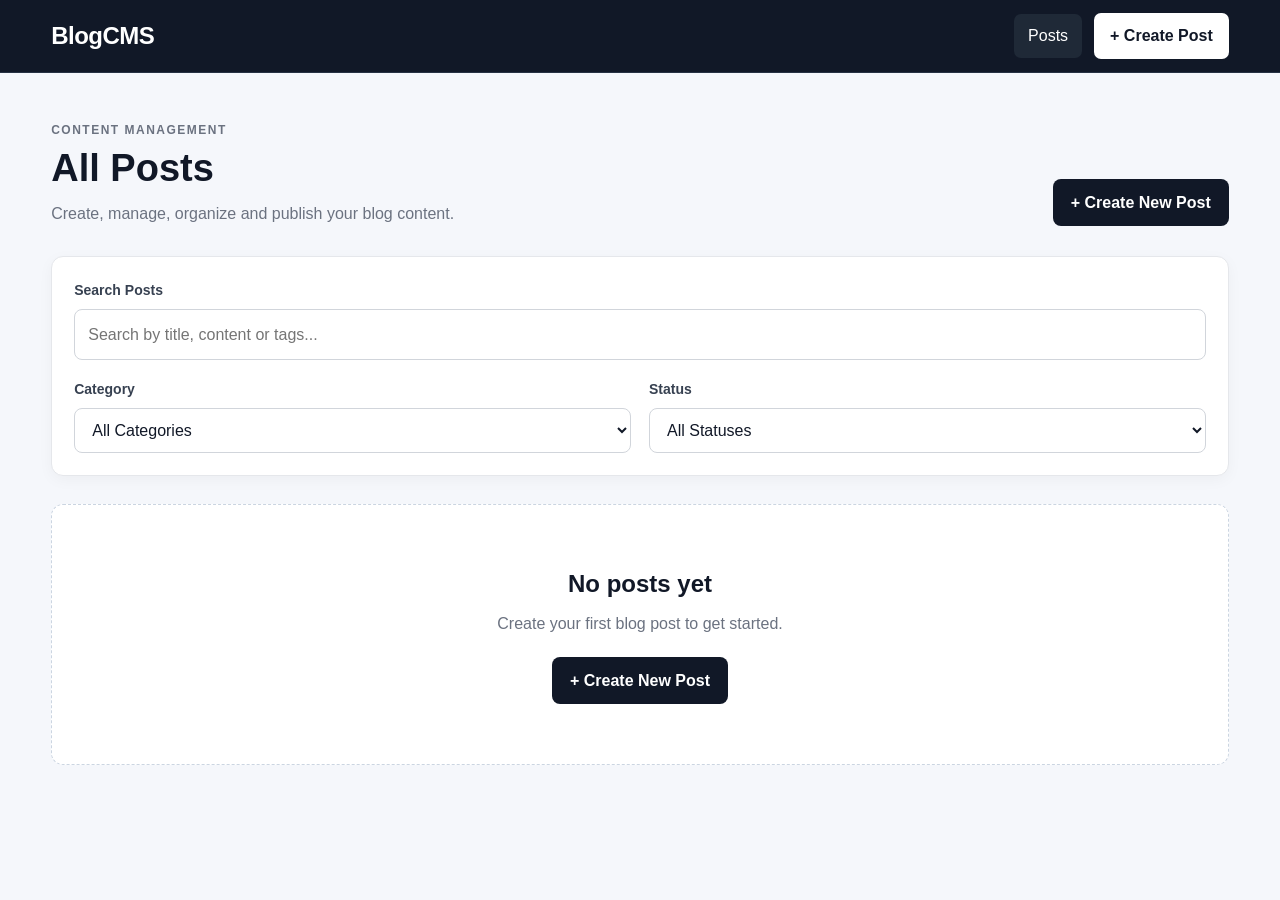
<file: index.html>
<!DOCTYPE html>
<html lang="en">
<head>
    <meta charset="UTF-8">
    <meta name="viewport" content="width=device-width, initial-scale=1.0">
    <title>Blog CMS - Posts</title>
    <meta name="description" content="Manage, create, organize and publish blog posts with Blog CMS.">
    
    <link rel="stylesheet" href="css/style.css">
</head>

<body>

    <header class="topbar">
        <div class="container nav-container">
            <a href="index.html" class="logo">BlogCMS</a>

            <nav>
                <a href="index.html" class="nav-link active">Posts</a>
                <a href="create.html" class="nav-button">+ Create Post</a>
            </nav>
        </div>
    </header>

    <main class="container main-content">

        <div class="page-header">
            <div>
                <p class="eyebrow">CONTENT MANAGEMENT</p>
                <h1>All Posts</h1>
                <p class="page-description">
                    Create, manage, organize and publish your blog content.
                </p>
            </div>

            <a href="create.html" class="primary-button">
                + Create New Post
            </a>
        </div>

        <section class="filters-card">

            <div class="search-wrapper">
                <label for="searchInput">Search Posts</label>

                <input
                    type="search"
                    id="searchInput"
                    placeholder="Search by title, content or tags..."
                >
            </div>

            <div class="filter-group">

                <div>
                    <label for="categoryFilter">Category</label>

                    <select id="categoryFilter">
                        <option value="all">All Categories</option>
                    </select>
                </div>

                <div>
                    <label for="statusFilter">Status</label>

                    <select id="statusFilter">
                        <option value="all">All Statuses</option>
                        <option value="published">Published</option>
                        <option value="draft">Draft</option>
                    </select>
                </div>

            </div>

        </section>

        <section id="postsContainer" class="posts-container">
            <!-- Posts will be inserted by JavaScript -->
        </section>

    </main>

    <script src="js/script.js"></script>
</body>
</html>
</file>
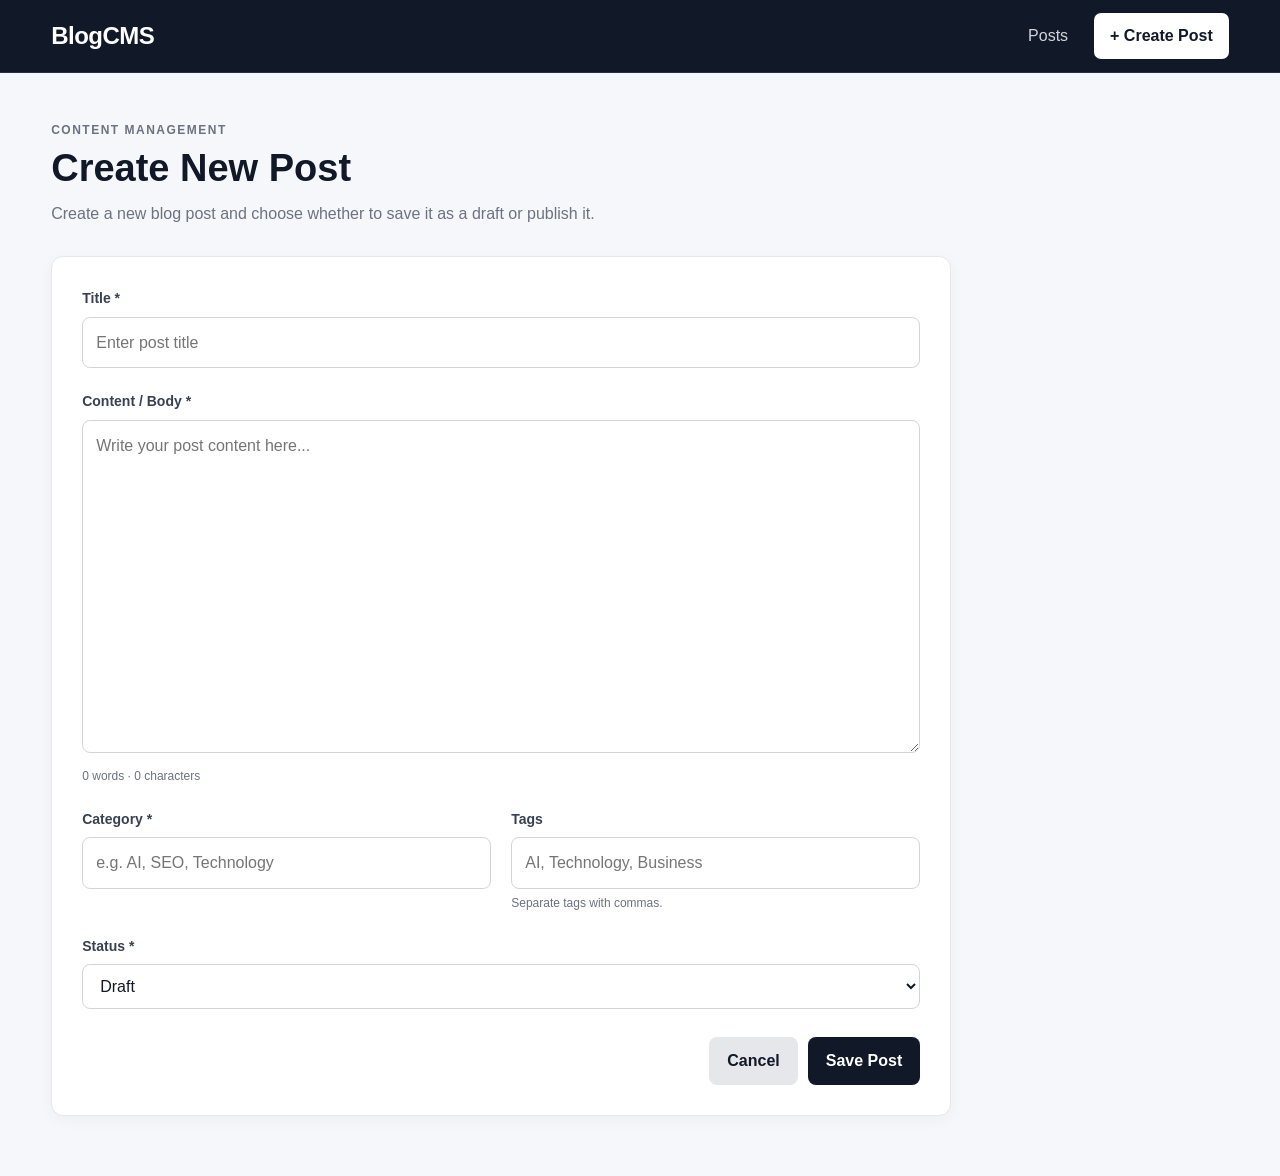
<file: create.html>
<!DOCTYPE html>
<html lang="en">
<head>
    <meta charset="UTF-8">
    <meta name="viewport" content="width=device-width, initial-scale=1.0">

    <title>Create Post - Blog CMS</title>

    <link rel="stylesheet" href="css/style.css">
</head>

<body>

    <header class="topbar">
        <div class="container nav-container">

            <a href="index.html" class="logo">BlogCMS</a>

            <nav>
                <a href="index.html" class="nav-link">Posts</a>
                <a href="create.html" class="nav-button active-button">
                    + Create Post
                </a>
            </nav>

        </div>
    </header>

    <main class="container form-page">

        <div class="page-header">
            <div>
                <p class="eyebrow">CONTENT MANAGEMENT</p>

                <h1>Create New Post</h1>

                <p class="page-description">
                    Create a new blog post and choose whether to save it as a draft or publish it.
                </p>
            </div>
        </div>

        <form id="postForm" class="post-form">

            <div class="form-group">
                <label for="title">Title *</label>

                <input
                    type="text"
                    id="title"
                    name="title"
                    placeholder="Enter post title"
                    required
                >
            </div>

            <div class="form-group">
                <label for="content">Content / Body *</label>

                <textarea
                    id="content"
                    name="content"
                    rows="12"
                    placeholder="Write your post content here..."
                    required
                ></textarea>

                <div id="contentCounter" class="counter">
                    0 words · 0 characters
                </div>
            </div>

            <div class="two-column">

                <div class="form-group">
                    <label for="category">Category *</label>

                    <input
                        type="text"
                        id="category"
                        name="category"
                        placeholder="e.g. AI, SEO, Technology"
                        required
                    >
                </div>

                <div class="form-group">
                    <label for="tags">Tags</label>

                    <input
                        type="text"
                        id="tags"
                        name="tags"
                        placeholder="AI, Technology, Business"
                    >

                    <small>Separate tags with commas.</small>
                </div>

            </div>

            <div class="form-group">
                <label for="status">Status *</label>

                <select id="status" name="status">
                    <option value="draft">Draft</option>
                    <option value="published">Published</option>
                </select>
            </div>

            <div id="formMessage" class="form-message"></div>

            <div class="form-actions">
                <a href="index.html" class="secondary-button">
                    Cancel
                </a>

                <button type="submit" class="primary-button">
                    Save Post
                </button>
            </div>

        </form>

    </main>

    <script src="js/script.js"></script>
</body>
</html>
</file>
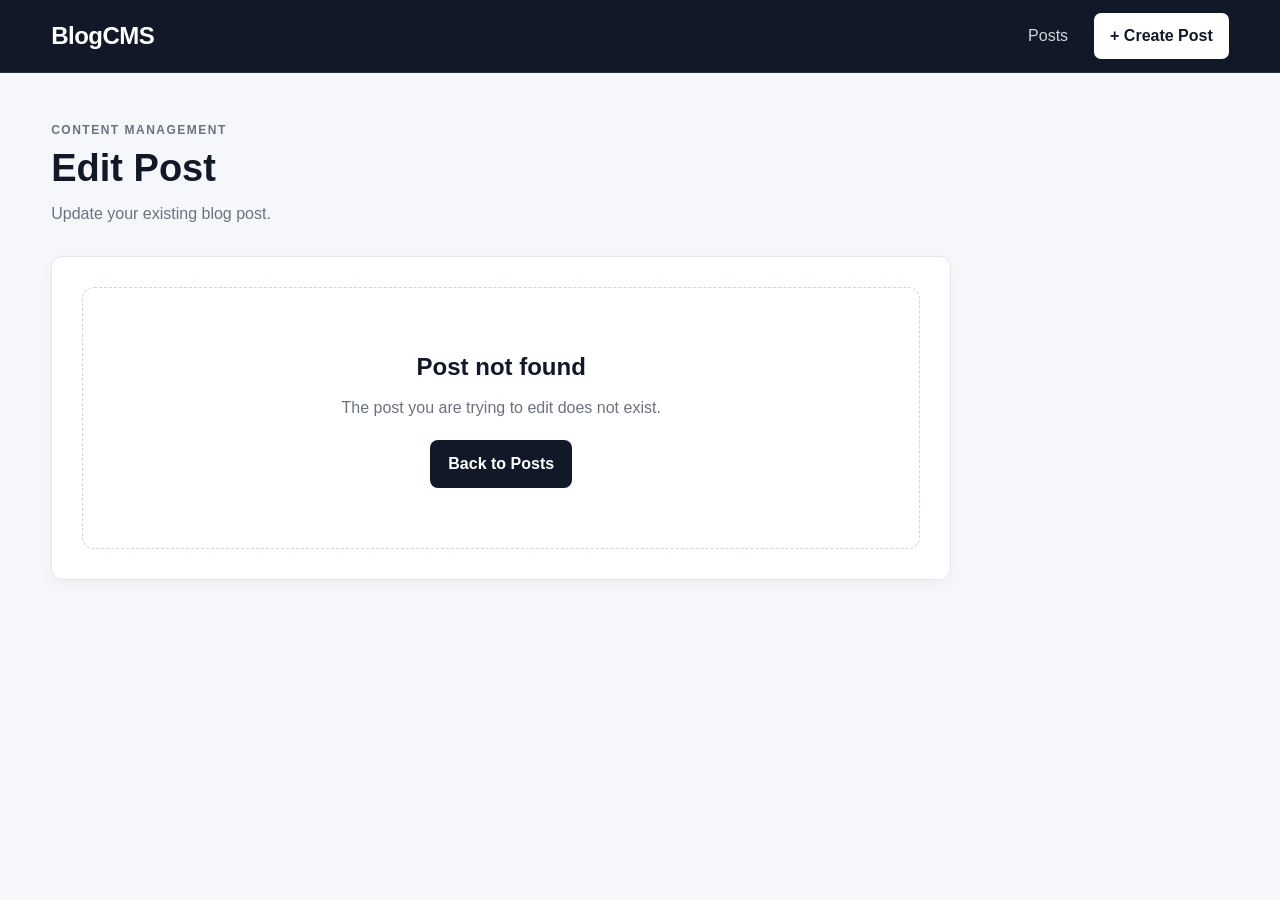
<file: edit.html>
<!DOCTYPE html>
<html lang="en">
<head>
    <meta charset="UTF-8">
    <meta name="viewport" content="width=device-width, initial-scale=1.0">

    <title>Edit Post - Blog CMS</title>

    <link rel="stylesheet" href="css/style.css">
</head>

<body>

    <header class="topbar">
        <div class="container nav-container">

            <a href="index.html" class="logo">BlogCMS</a>

            <nav>
                <a href="index.html" class="nav-link">Posts</a>

                <a href="create.html" class="nav-button">
                    + Create Post
                </a>
            </nav>

        </div>
    </header>

    <main class="container form-page">

        <div class="page-header">

            <div>
                <p class="eyebrow">CONTENT MANAGEMENT</p>

                <h1>Edit Post</h1>

                <p class="page-description">
                    Update your existing blog post.
                </p>
            </div>

        </div>

        <form id="editPostForm" class="post-form">

            <div class="form-group">

                <label for="editTitle">Title *</label>

                <input
                    type="text"
                    id="editTitle"
                    required
                >

            </div>

            <div class="form-group">

                <label for="editContent">Content / Body *</label>

                <textarea
                    id="editContent"
                    rows="12"
                    required
                ></textarea>

                <div id="editContentCounter" class="counter">
                    0 words · 0 characters
                </div>

            </div>

            <div class="two-column">

                <div class="form-group">

                    <label for="editCategory">
                        Category *
                    </label>

                    <input
                        type="text"
                        id="editCategory"
                        required
                    >

                </div>

                <div class="form-group">

                    <label for="editTags">
                        Tags
                    </label>

                    <input
                        type="text"
                        id="editTags"
                    >

                    <small>
                        Separate tags with commas.
                    </small>

                </div>

            </div>

            <div class="form-group">

                <label for="editStatus">
                    Status *
                </label>

                <select id="editStatus">

                    <option value="draft">
                        Draft
                    </option>

                    <option value="published">
                        Published
                    </option>

                </select>

            </div>

            <div id="editFormMessage" class="form-message"></div>

            <div class="form-actions">

                <a href="index.html" class="secondary-button">
                    Cancel
                </a>

                <button
                    type="submit"
                    class="primary-button"
                >
                    Save Changes
                </button>

            </div>

        </form>

    </main>

    <script src="js/script.js"></script>
</body>
</html>
</file>
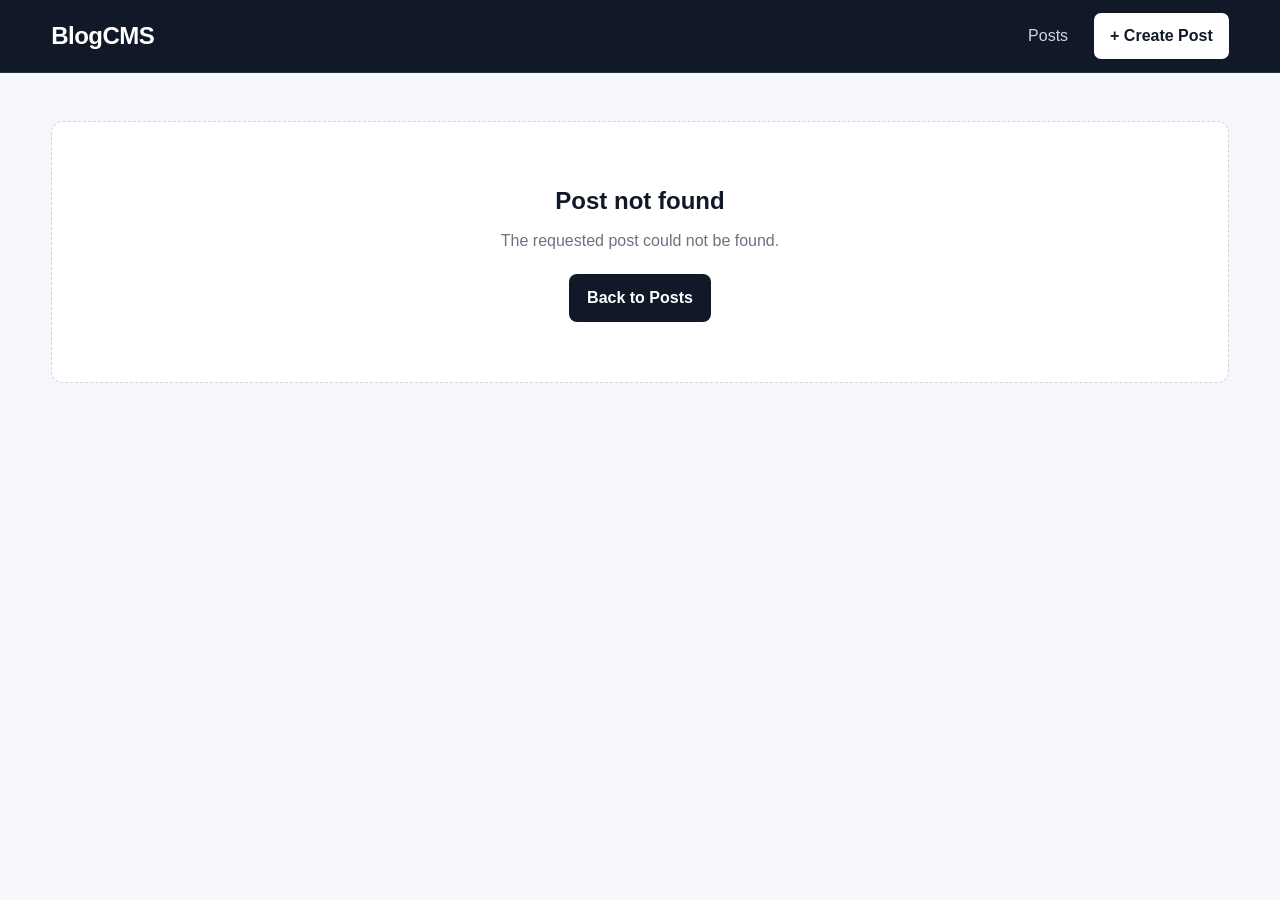
<file: post.html>
<!DOCTYPE html>
<html lang="en">
<head>
    <meta charset="UTF-8">
    <meta name="viewport" content="width=device-width, initial-scale=1.0">

    <title>View Post - Blog CMS</title>

    <link rel="stylesheet" href="css/style.css">
</head>

<body>

    <header class="topbar">
        <div class="container nav-container">

            <a href="index.html" class="logo">BlogCMS</a>

            <nav>
                <a href="index.html" class="nav-link">Posts</a>
                <a href="create.html" class="nav-button">
                    + Create Post
                </a>
            </nav>

        </div>
    </header>

    <main class="container post-page">

        <div id="singlePostContainer">
            <!-- Individual post inserted by JavaScript -->
        </div>

    </main>

    <script src="js/script.js"></script>
</body>
</html>
</file>
<file: css/style.css>
/* =========================
   GENERAL
========================= */

* {
    box-sizing: border-box;
    margin: 0;
    padding: 0;
}

body {
    font-family: Arial, Helvetica, sans-serif;
    background: #f5f7fb;
    color: #1f2937;
    line-height: 1.6;
}

a {
    text-decoration: none;
    color: inherit;
}

button,
input,
textarea,
select {
    font: inherit;
}

.container {
    width: min(1180px, 92%);
    margin: 0 auto;
}

/* =========================
   TOPBAR
========================= */

.topbar {
    background: #111827;
    color: white;
    border-bottom: 1px solid #273244;
}

.nav-container {
    min-height: 72px;
    display: flex;
    align-items: center;
    justify-content: space-between;
    gap: 20px;
}

.logo {
    font-size: 24px;
    font-weight: 700;
    letter-spacing: -0.5px;
}

nav {
    display: flex;
    align-items: center;
    gap: 12px;
}

.nav-link {
    padding: 9px 14px;
    color: #d1d5db;
    border-radius: 7px;
}

.nav-link:hover,
.nav-link.active {
    color: white;
    background: #1f2937;
}

.nav-button {
    background: #ffffff;
    color: #111827;
    padding: 10px 16px;
    border-radius: 7px;
    font-weight: 600;
}

.nav-button:hover {
    background: #e5e7eb;
}

/* =========================
   MAIN
========================= */

.main-content,
.form-page,
.post-page {
    padding-top: 48px;
    padding-bottom: 60px;
}

.page-header {
    display: flex;
    align-items: flex-end;
    justify-content: space-between;
    gap: 30px;
    margin-bottom: 30px;
}

.eyebrow {
    font-size: 12px;
    font-weight: 700;
    letter-spacing: 1.5px;
    color: #6b7280;
    margin-bottom: 7px;
}

h1 {
    font-size: 38px;
    line-height: 1.15;
    margin-bottom: 10px;
    color: #111827;
}

.page-description {
    color: #6b7280;
    max-width: 650px;
}

/* =========================
   BUTTONS
========================= */

.primary-button,
.secondary-button {
    display: inline-flex;
    align-items: center;
    justify-content: center;
    border-radius: 8px;
    padding: 11px 18px;
    cursor: pointer;
    border: none;
    font-weight: 600;
    transition: 0.2s ease;
}

.primary-button {
    background: #111827;
    color: white;
}

.primary-button:hover {
    background: #374151;
}

.secondary-button {
    background: #e5e7eb;
    color: #111827;
}

.secondary-button:hover {
    background: #d1d5db;
}

/* =========================
   FILTERS
========================= */

.filters-card {
    background: white;
    border: 1px solid #e5e7eb;
    border-radius: 12px;
    padding: 22px;
    margin-bottom: 28px;
    box-shadow: 0 4px 15px rgba(0, 0, 0, 0.04);
}

.search-wrapper {
    margin-bottom: 18px;
}

.filter-group {
    display: grid;
    grid-template-columns: 1fr 1fr;
    gap: 18px;
}

label {
    display: block;
    font-weight: 600;
    font-size: 14px;
    margin-bottom: 7px;
    color: #374151;
}

input,
textarea,
select {
    width: 100%;
    border: 1px solid #d1d5db;
    border-radius: 8px;
    padding: 12px 13px;
    background: white;
    color: #111827;
    outline: none;
}

input:focus,
textarea:focus,
select:focus {
    border-color: #6b7280;
    box-shadow: 0 0 0 3px rgba(107, 114, 128, 0.12);
}

textarea {
    resize: vertical;
}

small {
    display: block;
    color: #6b7280;
    margin-top: 5px;
    font-size: 12px;
}

/* =========================
   POSTS
========================= */

.posts-container {
    display: grid;
    gap: 16px;
}

.post-card {
    background: white;
    border: 1px solid #e5e7eb;
    border-radius: 12px;
    padding: 22px;
    box-shadow: 0 4px 15px rgba(0, 0, 0, 0.03);
}

.post-card-header {
    display: flex;
    justify-content: space-between;
    gap: 20px;
}

.post-title {
    font-size: 21px;
    font-weight: 700;
    color: #111827;
    margin-bottom: 7px;
}

.post-excerpt {
    color: #6b7280;
    margin-top: 10px;
}

.post-meta {
    display: flex;
    flex-wrap: wrap;
    align-items: center;
    gap: 8px;
    margin-top: 12px;
    color: #6b7280;
    font-size: 13px;
}

.badge {
    display: inline-flex;
    padding: 4px 9px;
    border-radius: 20px;
    font-size: 12px;
    font-weight: 700;
}

.badge-published {
    background: #dcfce7;
    color: #166534;
}

.badge-draft {
    background: #fef3c7;
    color: #92400e;
}

.category-badge {
    background: #e5e7eb;
    color: #374151;
}

.post-actions {
    display: flex;
    flex-wrap: wrap;
    gap: 8px;
    margin-top: 18px;
}

.action-button {
    display: inline-flex;
    padding: 8px 12px;
    border-radius: 7px;
    font-size: 13px;
    font-weight: 600;
    border: none;
    cursor: pointer;
}

.view-button {
    background: #111827;
    color: white;
}

.edit-button {
    background: #e5e7eb;
    color: #111827;
}

.delete-button {
    background: #fee2e2;
    color: #991b1b;
}

.action-button:hover {
    opacity: 0.85;
}

/* =========================
   EMPTY STATE
========================= */

.empty-state {
    background: white;
    border: 1px dashed #cbd5e1;
    border-radius: 12px;
    padding: 60px 20px;
    text-align: center;
}

.empty-state h2 {
    margin-bottom: 8px;
    color: #111827;
}

.empty-state p {
    color: #6b7280;
    margin-bottom: 20px;
}

/* =========================
   FORMS
========================= */

.post-form {
    background: white;
    border: 1px solid #e5e7eb;
    border-radius: 12px;
    padding: 30px;
    max-width: 900px;
    box-shadow: 0 4px 15px rgba(0, 0, 0, 0.04);
}

.form-group {
    margin-bottom: 22px;
}

.two-column {
    display: grid;
    grid-template-columns: 1fr 1fr;
    gap: 20px;
}

.counter {
    color: #6b7280;
    font-size: 12px;
    margin-top: 6px;
}

.form-actions {
    display: flex;
    justify-content: flex-end;
    gap: 10px;
    margin-top: 28px;
}

.form-message {
    display: none;
    padding: 12px;
    border-radius: 8px;
    margin-top: 10px;
}

.form-message.error {
    display: block;
    background: #fee2e2;
    color: #991b1b;
}

.form-message.success {
    display: block;
    background: #dcfce7;
    color: #166534;
}

/* =========================
   SINGLE POST
========================= */

.single-post {
    background: white;
    border: 1px solid #e5e7eb;
    border-radius: 12px;
    padding: 40px;
    max-width: 900px;
    margin: 0 auto;
}

.single-post h1 {
    margin-bottom: 15px;
}

.single-post-meta {
    display: flex;
    flex-wrap: wrap;
    gap: 8px;
    align-items: center;
    margin-bottom: 30px;
}

.single-post-content {
    border-top: 1px solid #e5e7eb;
    padding-top: 28px;
    white-space: pre-wrap;
    color: #374151;
}

.single-post-actions {
    display: flex;
    gap: 10px;
    margin-top: 30px;
}

/* =========================
   RESPONSIVE
========================= */

@media (max-width: 700px) {

    .nav-container {
        flex-direction: column;
        align-items: flex-start;
        padding: 15px 0;
    }

    nav {
        width: 100%;
    }

    .nav-link,
    .nav-button {
        flex: 1;
        text-align: center;
    }

    .page-header {
        flex-direction: column;
        align-items: flex-start;
    }

    h1 {
        font-size: 30px;
    }

    .filter-group,
    .two-column {
        grid-template-columns: 1fr;
    }

    .post-card-header {
        flex-direction: column;
    }

    .post-form,
    .single-post {
        padding: 22px;
    }

    .form-actions {
        flex-direction: column-reverse;
    }

    .primary-button,
    .secondary-button {
        width: 100%;
    }
}
</file>
